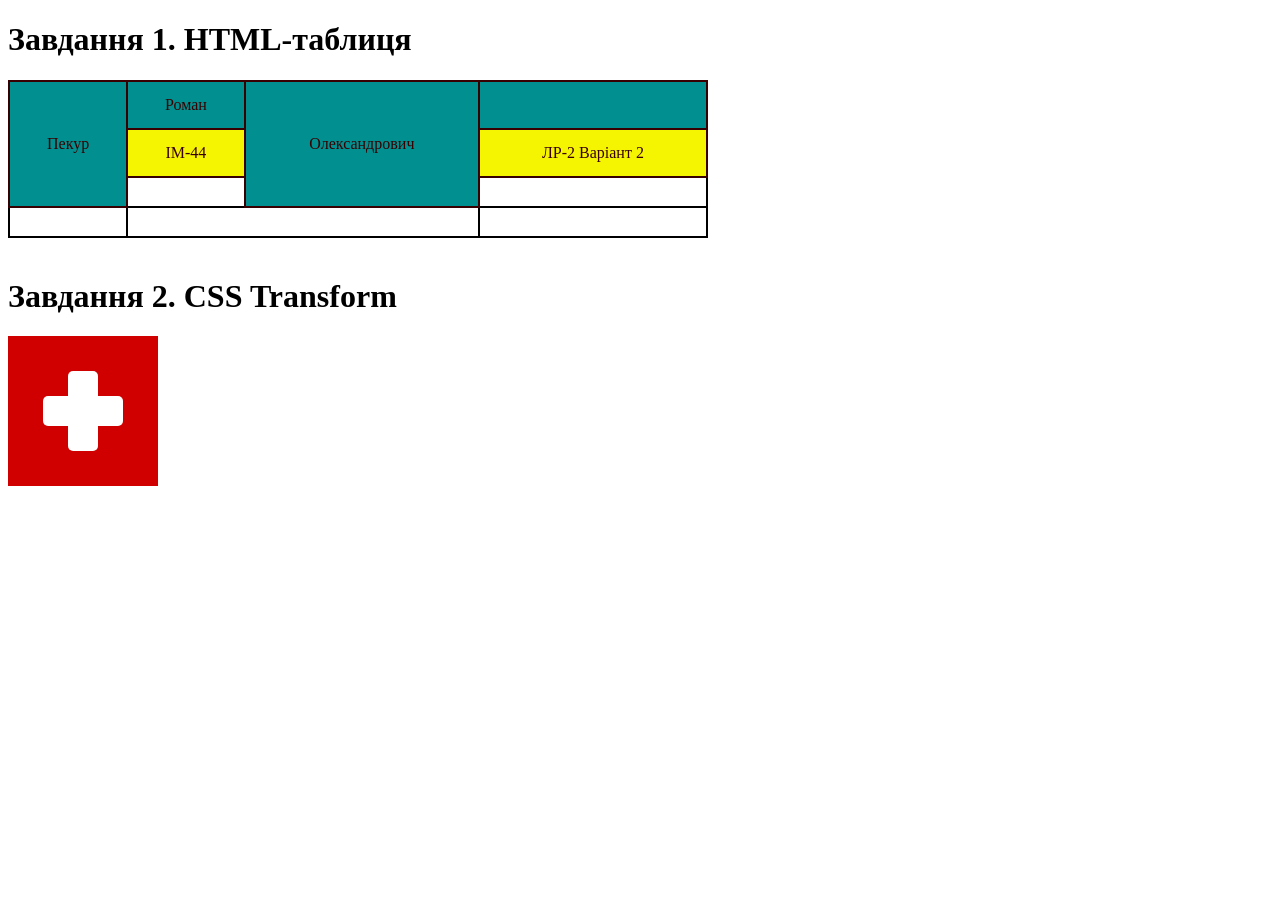
<file: lab2/index.html>
<!DOCTYPE html>
<html lang="uk">
<head>
    <meta charset="UTF-8">
    <meta name="viewport" content="width=device-width, initial-scale=1.0">
    <title>Пекур Р.О., ІМ-44, Лаб 2, Вар 2</title>
    <link rel="stylesheet" href="style.css">
    <style>
        .info-table {
            width: 100%;
            max-width: 700px;
            border-collapse: collapse;
            text-align: center;
            margin-bottom: 40px;
        }

        .info-table td {
            border: 2px solid;
            padding: 14px 10px;
        }

        .name-row {
            background-color: #028f8f;
            color: #380000;
            transition: background-color 0.3s, color 0.3s;
        }

        .details-row {
            background-color: #f5f502;
            color: #380000;
            transition: background-color 0.3s, color 0.3s;
        }

        .name-row:hover {
            background-color: #f5f502;
            color: #380000;
        }

        .details-row:hover {
            background-color: #028f8f;
            color: #380000;
        }
    </style>
</head>
<body>

<h1>Завдання 1. HTML-таблиця</h1>

<table class="info-table">
    <tr class="name-row">
        <td rowspan="3">Пекур</td>
        <td>Роман</td>
        <td rowspan="3">Олександрович</td>
        <td></td>
    </tr>
    <tr class="details-row">
        <td>ІМ-44</td>
        <td>ЛР-2 Варіант 2</td>
    </tr>
    <tr>
        <td></td>
        <td></td>
    </tr>
    <tr>
        <td></td>
        <td colspan="2"></td>
        <td></td>
    </tr>
</table>

<h1>Завдання 2. CSS Transform</h1>

<div class="red-square" role="img">
    <span class="plus"></span>
</div>

</body>
</html>
</file>
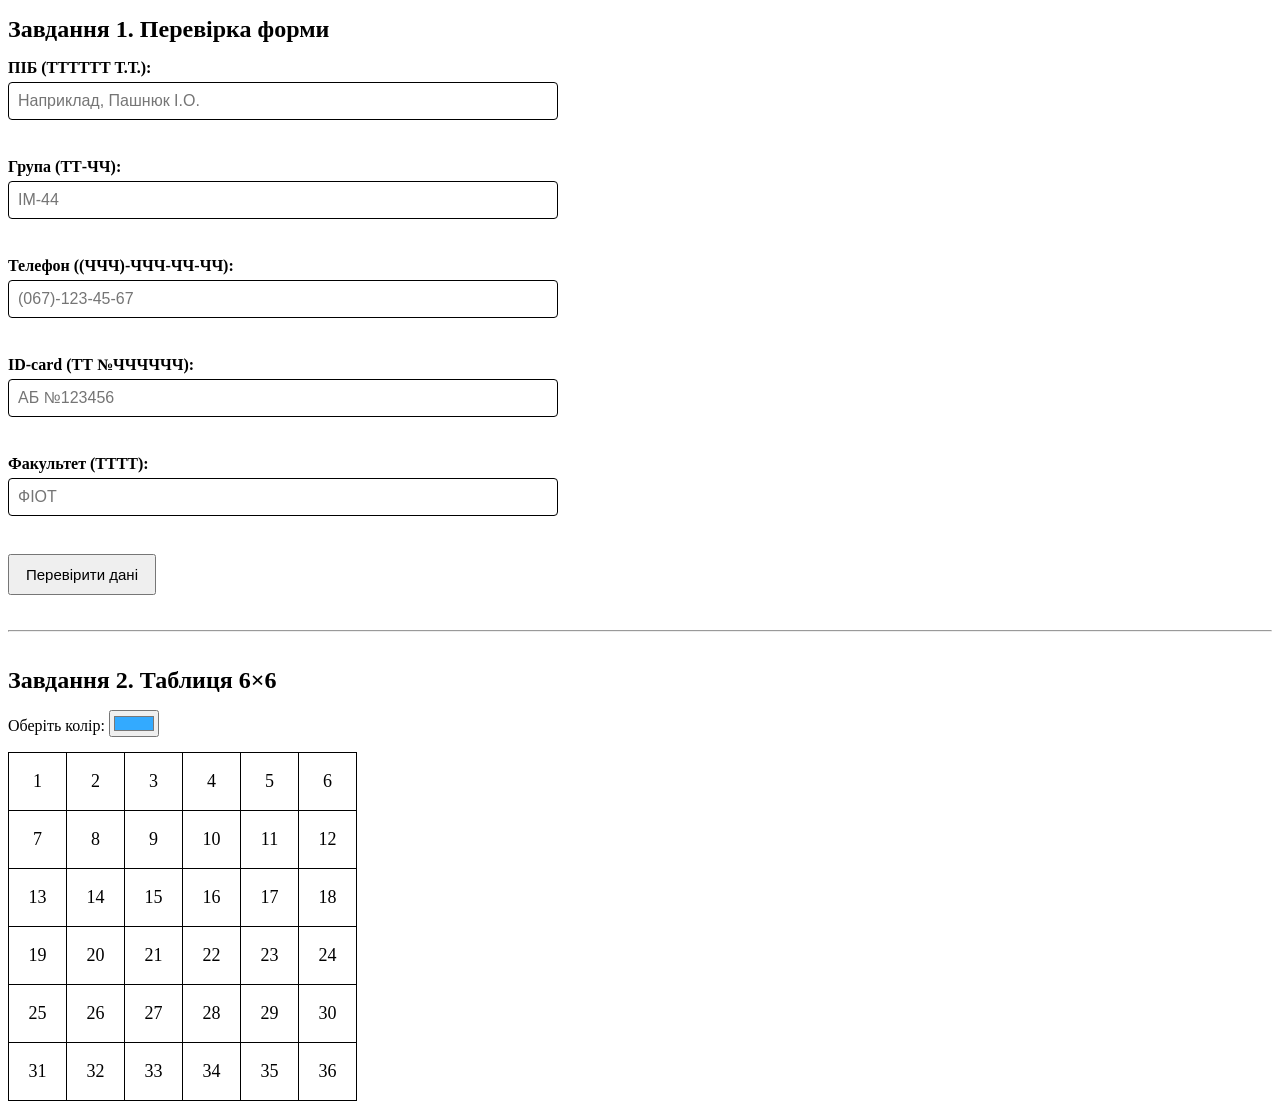
<file: lab5/index.html>
<!DOCTYPE html>
<html lang="uk">
<head>
    <meta charset="UTF-8">
    <meta name="viewport" content="width=device-width, initial-scale=1.0">
    <title>Пекур Р.О., ІМ-44, Лаб 5, Вар 2</title>

    <link rel="stylesheet" href="style.css">
    <script src="script.js" defer></script>
</head>
<body>
<h1>Завдання 1. Перевірка форми</h1>

<form id="userForm" novalidate>
    <div class="form-row">
        <label for="fullName">ПІБ (ТТТТТТ Т.Т.):</label>
        <input type="text" id="fullName" name="ПІБ"
               placeholder="Наприклад, Пашнюк І.О.">
        <span class="error"></span>
    </div>

    <div class="form-row">
        <label for="group">Група (ТТ-ЧЧ):</label>
        <input type="text" id="group" name="Група"
               placeholder="ІМ-44">
        <span class="error"></span>
    </div>

    <div class="form-row">
        <label for="phone">Телефон ((ЧЧЧ)-ЧЧЧ-ЧЧ-ЧЧ):</label>
        <input type="text" id="phone" name="Телефон"
               placeholder="(067)-123-45-67">
        <span class="error"></span>
    </div>

    <div class="form-row">
        <label for="idCard">ID-card (ТТ №ЧЧЧЧЧЧ):</label>
        <input type="text" id="idCard" name="ID-card"
               placeholder="АБ №123456">
        <span class="error"></span>
    </div>

    <div class="form-row">
        <label for="faculty">Факультет (ТТТТ):</label>
        <input type="text" id="faculty" name="Факультет"
               placeholder="ФІОТ">
        <span class="error"></span>
    </div>

    <button type="submit">Перевірити дані</button>
</form>

<hr>

<h1>Завдання 2. Таблиця 6×6</h1>

<div class="palette">
    <label for="colorPicker">Оберіть колір:</label>
    <input type="color" id="colorPicker" value="#33aaff">
</div>

<table id="numberTable">
    <tbody></tbody>
</table>
</body>
</html>
</file>
<file: lab2/style.css>
.red-square {
    width: 150px;
    height: 150px;
    background-color: #d10000;
    position: relative;
}

.plus::before, .plus::after {
    content: "";
    position: absolute;
    top: 50%;
    left: 50%;
    background-color: white;
    border-radius: 5px;
    transform: translate(-50%, -50%);
}

.plus::before {
    width: 30px;
    height: 80px;
}

.plus::after {
    width: 80px;
    height: 30px;
}
</file>
<file: lab5/style.css>
#userForm {
    max-width: 550px;
}

.form-row {
    display: flex;
    flex-direction: column;
    margin-bottom: 16px;
}

.form-row label {
    margin-bottom: 5px;
    font-weight: bold;
}

.form-row input {
    padding: 9px;
    font-size: 16px;
    border: 1px solid;
    border-radius: 4px;
}

.form-row input.invalid {
    border: 2px solid red;
}

.form-row input.valid {
    border: 2px solid green;
}

.error {
    min-height: 18px;
    margin-top: 4px;
    color: red;
    font-size: 13px;
}

h1 {
    font-size: 24px;
}

button {
    padding: 10px 16px;
    cursor: pointer;
    font-size: 15px;
}

hr {
    margin: 35px 0;
}

.palette {
    margin: 15px 0;
}

#numberTable {
    border-collapse: collapse;
    margin-top: 15px;
}

#numberTable td {
    width: 55px;
    height: 55px;
    border: 1px solid;
    text-align: center;
    vertical-align: middle;
    font-size: 18px;
    cursor: pointer;
    transition: background-color 0.2s;
}

#numberTable td:hover {
    outline: 2px solid;
    outline-offset: -2px;
}

@media (max-width: 500px) {
    body {
        margin: 15px;
    }

    #numberTable td {
        width: 40px;
        height: 40px;
    }
}
</file>
